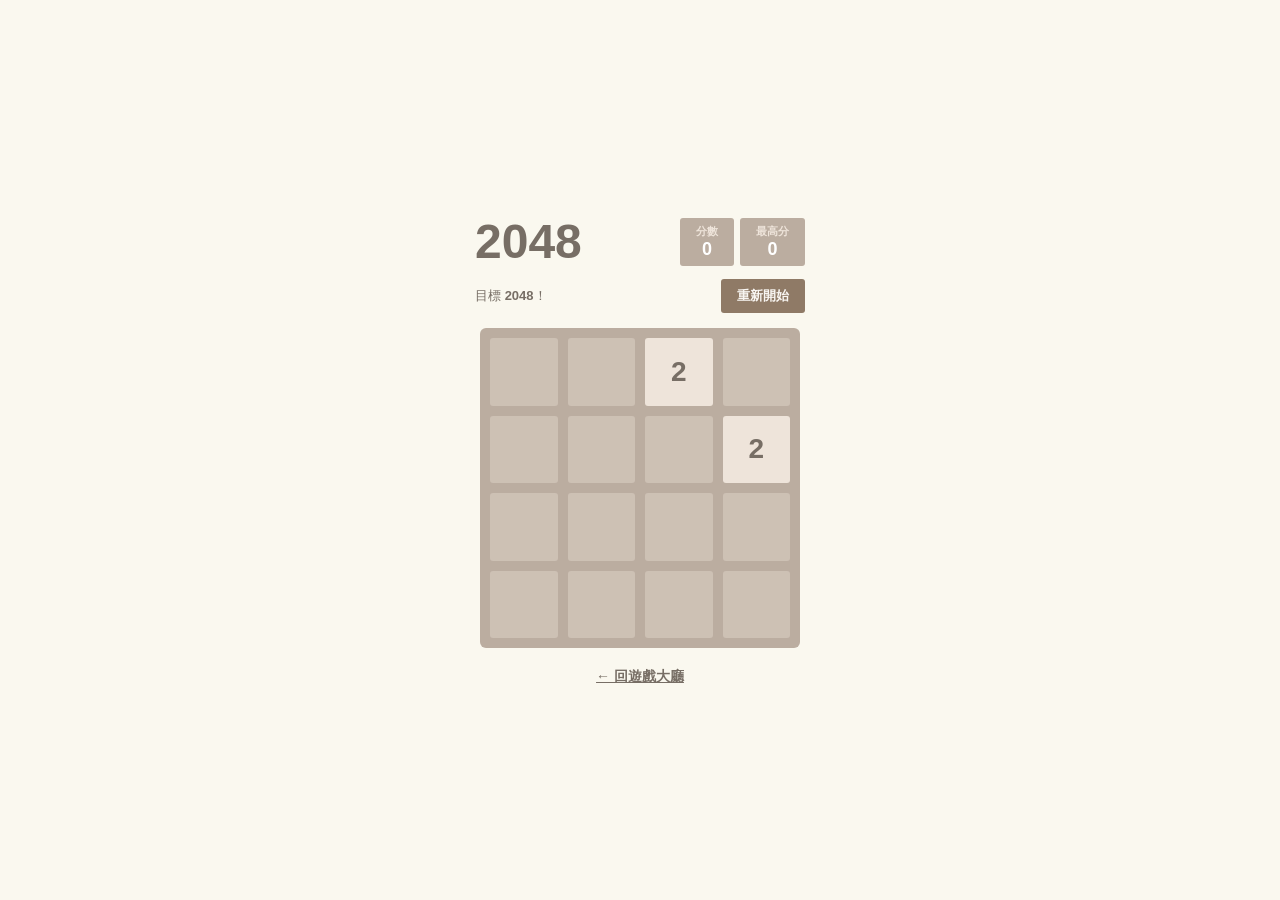
<file: games/2048/index.html>
<!DOCTYPE html>
<html lang="zh-TW">
<head>
  <meta charset="UTF-8">
  <meta name="viewport" content="width=device-width, initial-scale=1.0">
  <title>2048 - 靜態頁面小遊戲</title>
  <link rel="stylesheet" href="style.css">
</head>
<body>
  <div class="container">
    <div class="header">
      <h1>2048</h1>
      <div class="scores-container">
        <div class="score-box">分數 <span id="score">0</span></div>
        <div class="score-box">最高分 <span id="best-score">0</span></div>
      </div>
    </div>

    <div class="game-intro">
      <span>目標 <strong>2048</strong>！</span>
      <button id="restart-btn" class="btn">重新開始</button>
    </div>

    <div class="grid-container" id="grid-container"></div>
    
    <a href="../../index.html" class="back-link">← 回遊戲大廳</a>
  </div>

  <script src="script.js"></script>
</body>
</html>
</file>
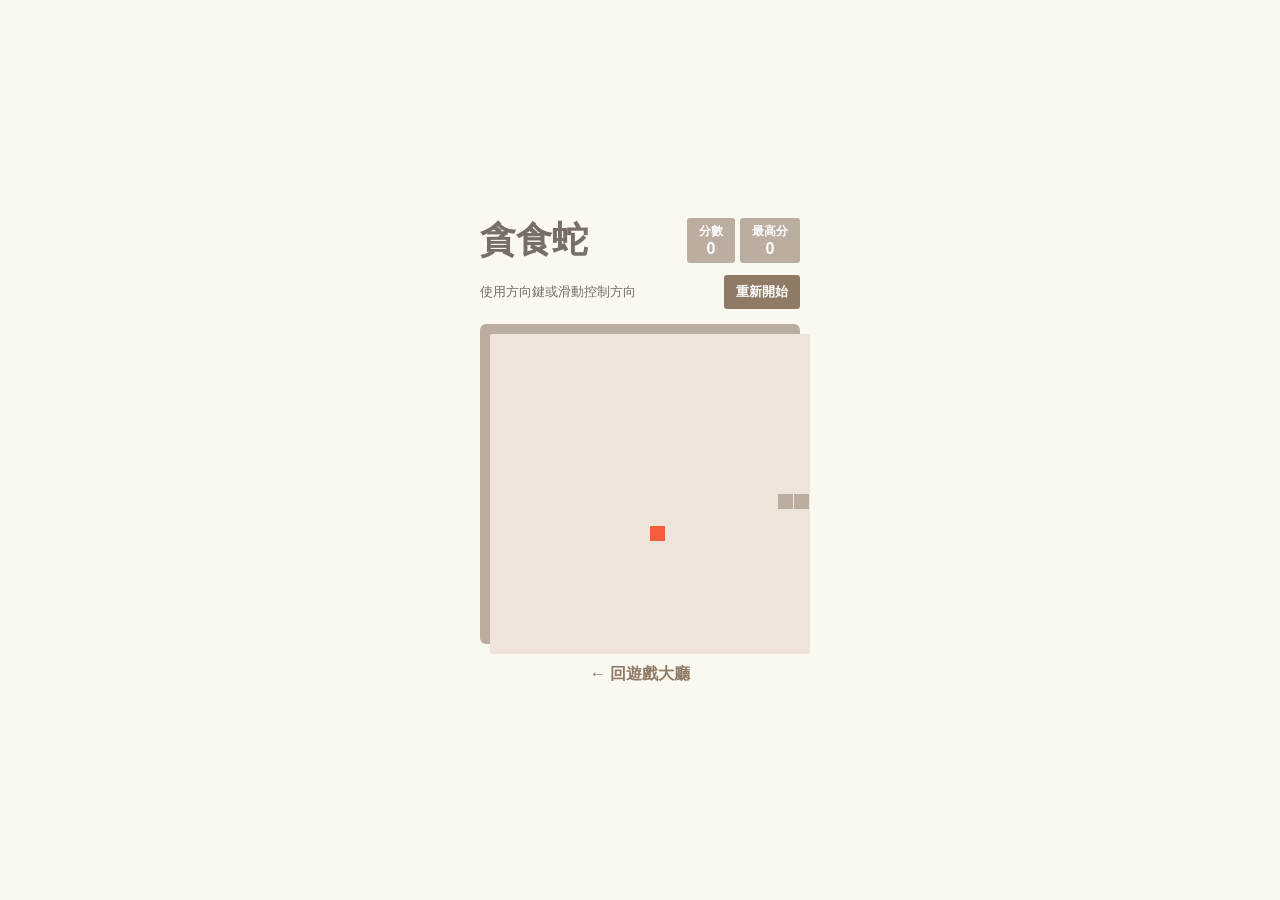
<file: games/snake/index.html>
<!DOCTYPE html>
<html lang="zh-TW">
<head>
  <meta charset="UTF-8">
  <meta name="viewport" content="width=device-width, initial-scale=1.0">
  <title>貪食蛇 - 靜態頁面小遊戲</title>
  <link rel="stylesheet" href="style.css">
</head>
<body>
  <div class="container">
    <div class="header">
      <h1>貪食蛇</h1>
      <div class="scores-container">
        <div class="score-box">分數 <span id="score">0</span></div>
        <div class="score-box">最高分 <span id="best-score">0</span></div>
      </div>
    </div>

    <div class="game-intro">
      <span>使用方向鍵或滑動控制方向</span>
      <button id="restart-btn" class="btn">重新開始</button>
    </div>

    <div class="canvas-container">
      <canvas id="game-canvas" width="320" height="320"></canvas>
    </div>

    <a href="../../index.html" class="back-link">← 回遊戲大廳</a>
  </div>

  <script src="script.js"></script>
</body>
</html>
</file>
<file: games/2048/style.css>
* {
  box-sizing: border-box;
  margin: 0;
  padding: 0;
  font-family: "Clear Sans", "Helvetica Neue", Arial, sans-serif;
}

body {
  background-color: #faf8ef;
  color: #776e65;
  display: flex;
  justify-content: center;
  align-items: center;
  min-height: 100vh;
}

.container {
  width: 360px;
  padding: 15px;
  text-align: center;
}

.header {
  display: flex;
  justify-content: space-between;
  align-items: center;
  margin-bottom: 10px;
}

h1 {
  font-size: 48px;
  font-weight: bold;
  color: #776e65;
}

.scores-container {
  display: flex;
  gap: 6px;
}

.score-box {
  background: #bbada0;
  padding: 6px 16px;
  border-radius: 3px;
  color: #eee4da;
  font-size: 11px;
  font-weight: bold;
  text-transform: uppercase;
}

.score-box span {
  display: block;
  font-size: 18px;
  color: white;
}

.game-intro {
  display: flex;
  justify-content: space-between;
  align-items: center;
  margin-bottom: 15px;
  font-size: 13px;
  color: #776e65;
}

.btn {
  background: #8f7a66;
  color: #f9f6f2;
  border: none;
  padding: 8px 16px;
  border-radius: 3px;
  font-weight: bold;
  cursor: pointer;
}

.btn:hover {
  background: #9f8a76;
}

.grid-container {
  width: 320px;
  height: 320px;
  margin: 0 auto;
  background-color: #bbada0;
  border-radius: 6px;
  padding: 10px;
  display: grid;
  grid-template-columns: repeat(4, 1fr);
  grid-template-rows: repeat(4, 1fr);
  gap: 10px;
  touch-action: none;
}

.cell {
  background-color: rgba(238, 228, 218, 0.35);
  border-radius: 3px;
  display: flex;
  justify-content: center;
  align-items: center;
  font-size: 28px;
  font-weight: bold;
}

.tile-2    { background: #eee4da; color: #776e65; }
.tile-4    { background: #ede0c8; color: #776e65; }
.tile-8    { background: #f2b179; color: #f9f6f2; }
.tile-16   { background: #f59563; color: #f9f6f2; }
.tile-32   { background: #f67c5f; color: #f9f6f2; }
.tile-64   { background: #f65e3b; color: #f9f6f2; }
.tile-128  { background: #edcf72; color: #f9f6f2; font-size: 24px; box-shadow: 0 0 30px 10px rgba(243, 215, 116, 0.2381), inset 0 0 0 1px rgba(255, 255, 255, 0.14286); }
.tile-256  { background: #edcc61; color: #f9f6f2; font-size: 24px; box-shadow: 0 0 30px 10px rgba(243, 215, 116, 0.31746), inset 0 0 0 1px rgba(255, 255, 255, 0.19048); }
.tile-512  { background: #edc850; color: #f9f6f2; font-size: 24px; box-shadow: 0 0 30px 10px rgba(243, 215, 116, 0.39683), inset 0 0 0 1px rgba(255, 255, 255, 0.2381); }
.tile-1024 { background: #edc53f; color: #f9f6f2; font-size: 20px; box-shadow: 0 0 30px 10px rgba(243, 215, 116, 0.47619), inset 0 0 0 1px rgba(255, 255, 255, 0.28571); }
.tile-2048 { background: #edc22e; color: #f9f6f2; font-size: 20px; box-shadow: 0 0 30px 10px rgba(243, 215, 116, 0.55556), inset 0 0 0 1px rgba(255, 255, 255, 0.33333); }

.back-link {
  display: inline-block;
  margin-top: 20px;
  color: #776e65;
  text-decoration: underline;
  font-size: 14px;
  font-weight: bold;
}
</file>
<file: games/snake/style.css>
* {
  box-sizing: border-box;
  margin: 0;
  padding: 0;
  font-family: 'Clear Sans', 'Helvetica Neue', Arial, sans-serif;
}

body {
  background-color: #faf8ef;
  color: #776e65;
  display: flex;
  justify-content: center;
  align-items: center;
  min-height: 100vh;
}

.container {
  width: 340px;
  padding: 10px;
  text-align: center;
}

.header {
  display: flex;
  justify-content: space-between;
  align-items: center;
  margin-bottom: 10px;
}

h1 {
  font-size: 36px;
  font-weight: bold;
  color: #776e65;
}

.scores-container {
  display: flex;
  gap: 5px;
}

.score-box {
  background: #bbada0;
  padding: 5px 12px;
  border-radius: 3px;
  color: white;
  text-align: center;
  font-size: 12px;
  font-weight: bold;
}

.score-box span {
  display: block;
  font-size: 16px;
}

.game-intro {
  display: flex;
  justify-content: space-between;
  align-items: center;
  margin-bottom: 15px;
  font-size: 13px;
}

.btn {
  background: #8f7a66;
  color: white;
  border: none;
  padding: 8px 12px;
  border-radius: 3px;
  font-weight: bold;
  cursor: pointer;
}

.canvas-container {
  width: 320px;
  height: 320px;
  margin: 0 auto;
  background-color: #bbada0;
  border-radius: 6px;
  padding: 10px;
  touch-action: none;
}

#game-canvas {
  background-color: #eee4da;
  border-radius: 3px;
  display: block;
}

.back-link {
  display: block;
  margin-top: 20px;
  text-align: center;
  color: #8f7a66;
  text-decoration: none;
  font-weight: bold;
}
</file>
